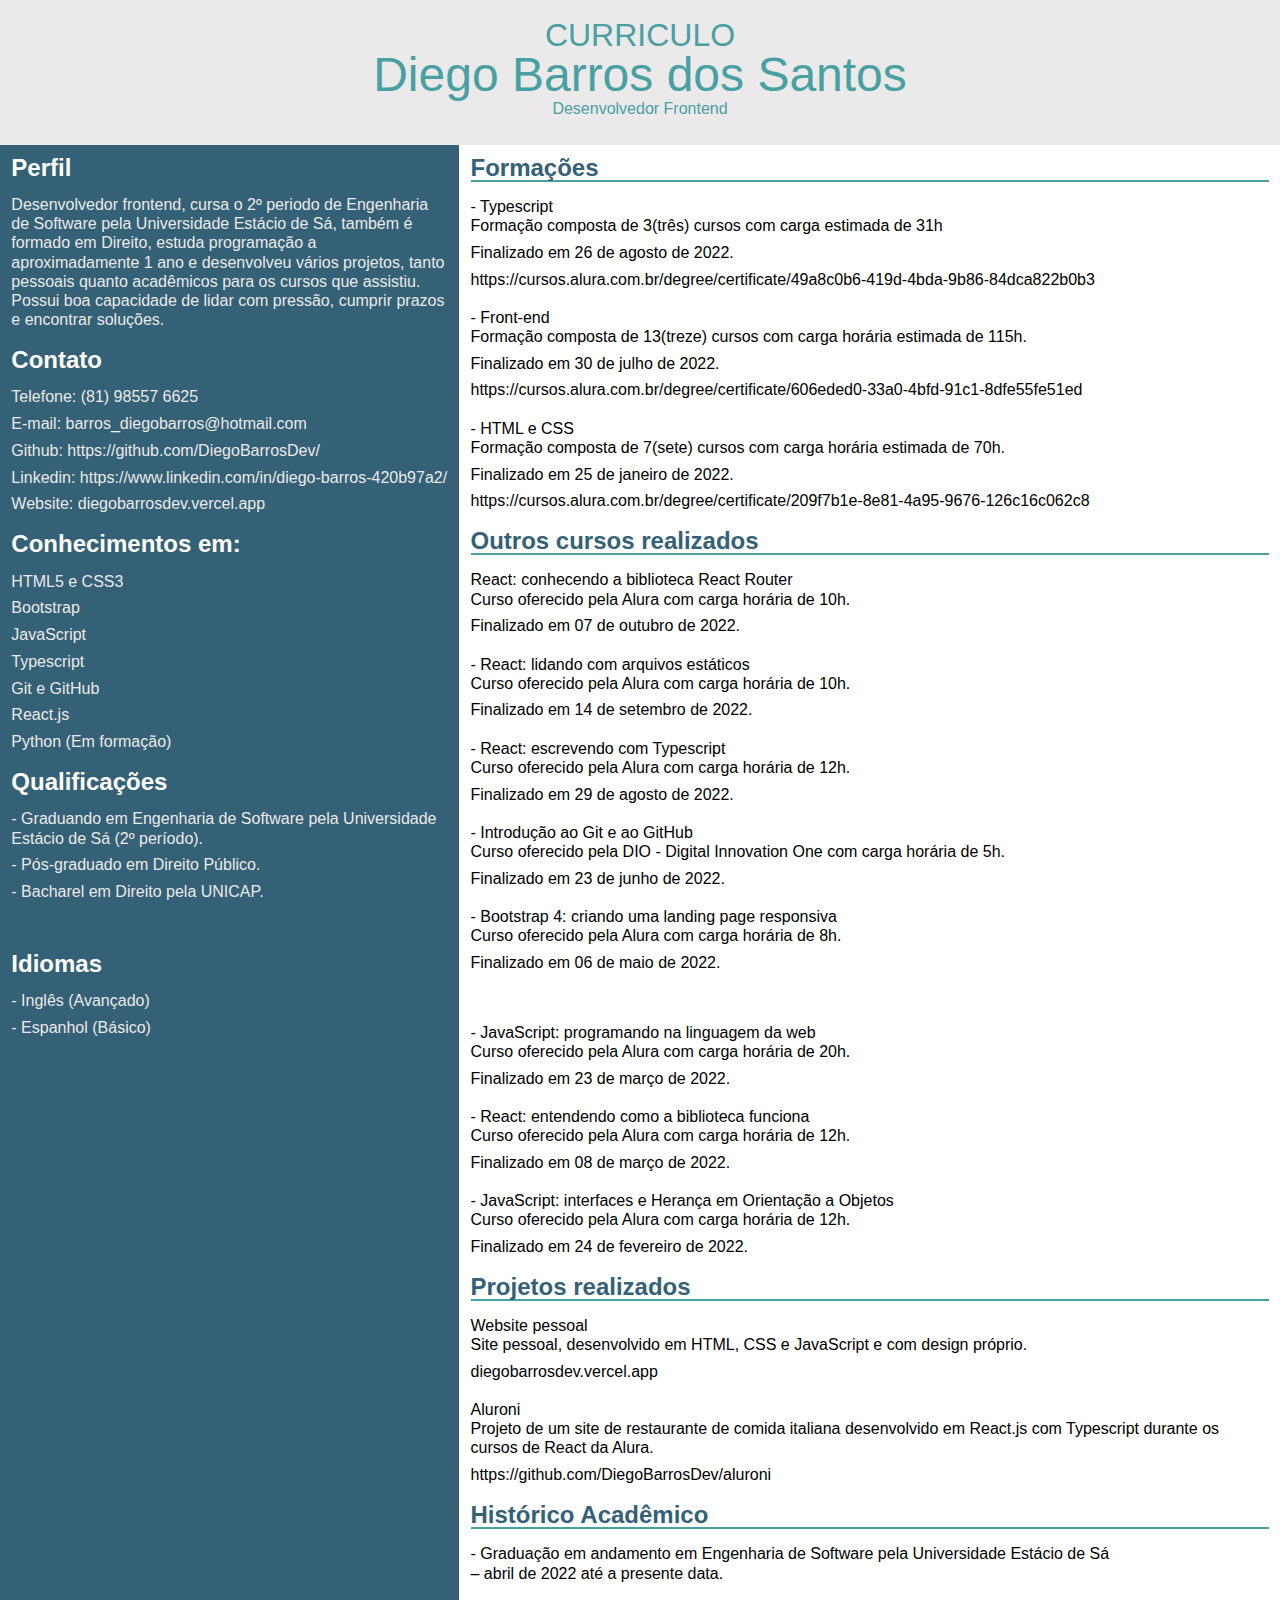
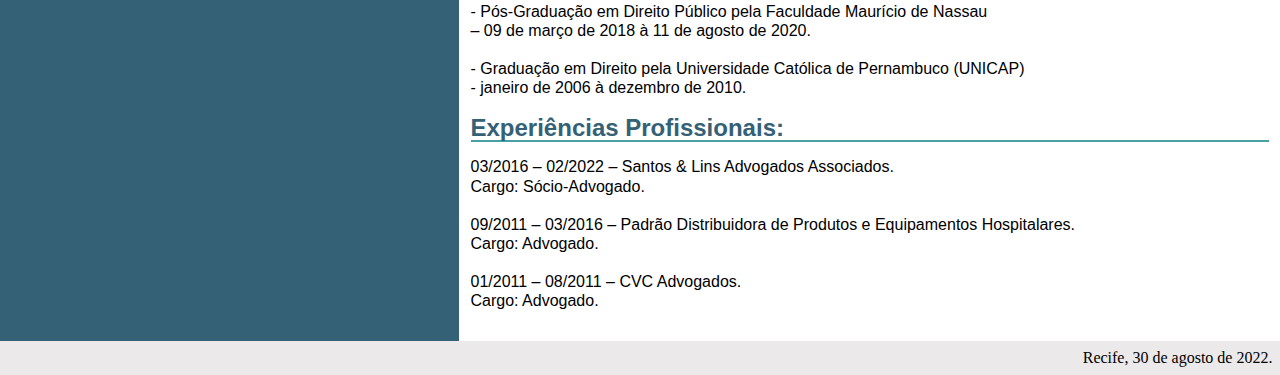
<file: curriculo/curriculo.html>
<!DOCTYPE html>
<html lang="pt-br">

<head>
    <meta charset="UTF-8">
    <meta http-equiv="X-UA-Compatible" content="IE=edge">
    <meta name="viewport" content="width=device-width, initial-scale=1.0">
    <title>Currículo</title>
    <link rel="stylesheet" href="reset.css">
    <link rel="stylesheet" href="style.css">
</head>

<body>
    <header class="cabecalho">
        <h1 class="titulo-curriculo">CURRICULO</h1>
        <h2 class="titulo-nome">Diego Barros dos Santos</h2>
        <p>Desenvolvedor Frontend</p>
    </header>

    <div class="container">
        <aside class="secaoLateral">
            <section class="topico">
                <h3 class="titulo">Perfil</h3>
                <p>Desenvolvedor frontend, cursa o 2º periodo de Engenharia de Software pela Universidade Estácio de Sá, também é formado em Direito, estuda programação a aproximadamente 1 ano e desenvolveu vários projetos, tanto pessoais quanto acadêmicos para os cursos que assistiu. Possui boa capacidade de lidar com pressão, cumprir prazos e encontrar soluções.</p>
            </section>
            <section class="topico">
                <h3 class="titulo">Contato</h3>
                <address>
                    <ul>
                        <li>Telefone: (81) 98557 6625</li>
                        <li>E-mail: barros_diegobarros@hotmail.com</li>
                        <li>Github: <a href="https://github.com/DiegoBarrosDev/">https://github.com/DiegoBarrosDev/</a></li>
                        <li>Linkedin: <a href="https://www.linkedin.com/in/diego-barros-420b97a2/">https://www.linkedin.com/in/diego-barros-420b97a2/</a></li>
                        <li>Website: <a href="https://diegobarrosdev.vercel.app/">diegobarrosdev.vercel.app</a></li>
                    </ul>
                </address>
            </section>
            <section class="topico">
                <h3 class="titulo">Conhecimentos em:</h3>
                <ul>
                    <li>HTML5 e CSS3</li>
                    <li>Bootstrap</li>
                    <li>JavaScript</li>
                    <li>Typescript</li>
                    <li>Git e GitHub</li>
                    <li>React.js</li>
                    <li>Python (Em formação)</li>
                </ul>
            </section>
            <section class="topico">
                <h3 class="titulo">Qualificações</h3>
                <ol reversed>
                    <li>- Graduando em Engenharia de Software pela Universidade Estácio de Sá (2º período).</li>
                    <li>- Pós-graduado em Direito Público.</li>
                    <li>- Bacharel em Direito pela UNICAP.</li>
                </ol>
            </section>
            <br><br>
            <section class="topico">
                <h3 class="titulo">Idiomas</h3>
                <ul>
                    <li>- Inglês (Avançado)</li>
                    <li>- Espanhol (Básico)</li>
                </ul>
            </section>
        </aside>
        <main class="principal">
            <section class="topico">
                <h3 class="titulo">Formações</h3>
                <ol reversed>
                    <li>
                        <h4>- Typescript</h4>
                        <p>Formação composta de 3(três) cursos com carga estimada de 31h</p>
                        <p>Finalizado em 26 de agosto de 2022.</p>
                        <a href="https://cursos.alura.com.br/degree/certificate/49a8c0b6-419d-4bda-9b86-84dca822b0b3"
                            target="_blank">https://cursos.alura.com.br/degree/certificate/49a8c0b6-419d-4bda-9b86-84dca822b0b3</a>
                    </li>
                    <li>
                        <h4>- Front-end</h4>
                        <p>Formação composta de 13(treze) cursos com carga horária estimada de 115h.</p>
                        <p>Finalizado em 30 de julho de 2022.</p>
                        <a href="https://cursos.alura.com.br/degree/certificate/606eded0-33a0-4bfd-91c1-8dfe55fe51ed"
                            target="_blank">https://cursos.alura.com.br/degree/certificate/606eded0-33a0-4bfd-91c1-8dfe55fe51ed</a>
                    </li>
                    <li>
                        <h4>- HTML e CSS</h4>
                        <p>Formação composta de 7(sete) cursos com carga horária estimada de 70h.</p>
                        <p>Finalizado em 25 de janeiro de 2022.</p>
                        <a href="https://cursos.alura.com.br/degree/certificate/209f7b1e-8e81-4a95-9676-126c16c062c8"
                            target="_blank">https://cursos.alura.com.br/degree/certificate/209f7b1e-8e81-4a95-9676-126c16c062c8</a>
                    </li>
                </ol>
            </section>
            <section class="topico">
                <h3 class="titulo">Outros cursos realizados</h3>
                <ol>
                    <li>
                        <h4>React: conhecendo a biblioteca React Router</h4>
                        <p>Curso oferecido pela Alura com carga horária de 10h.</p>
                        <p>Finalizado em 07 de outubro de 2022.</p>
                    </li>
                    <li>
                        <h4>- React: lidando com arquivos estáticos</h4>
                        <p>Curso oferecido pela Alura com carga horária de 10h.</p>
                        <p>Finalizado em 14 de setembro de 2022.</p>
                    </li>
                    <li>
                        <h4>- React: escrevendo com Typescript</h4>
                        <p>Curso oferecido pela Alura com carga horária de 12h.</p>
                        <p>Finalizado em 29 de agosto de 2022.</p>
                    </li>
                    <li>
                        <h4>- Introdução ao Git e ao GitHub</h4>
                        <p>Curso oferecido pela DIO - Digital Innovation One com carga horária de 5h.</p>
                        <p>Finalizado em 23 de junho de 2022.</p>
                    </li>
                    <li>
                        <h4>- Bootstrap 4: criando uma landing page responsiva</h4>
                        <p>Curso oferecido pela Alura com carga horária de 8h.</p>
                        <p>Finalizado em 06 de maio de 2022.</p>
                    </li>
                    <br><br>
                    <li>
                        <h4>- JavaScript: programando na linguagem da web</h4>
                        <p>Curso oferecido pela Alura com carga horária de 20h.</p>
                        <p>Finalizado em 23 de março de 2022.</p>
                    </li>
                    <li>
                        <h4>- React: entendendo como a biblioteca funciona</h4>
                        <p>Curso oferecido pela Alura com carga horária de 12h.</p>
                        <p>Finalizado em 08 de março de 2022.</p>
                    </li>
                    <li>
                        <h4>- JavaScript: interfaces e Herança em Orientação a Objetos</h4>
                        <p>Curso oferecido pela Alura com carga horária de 12h.</p>
                        <p>Finalizado em 24 de fevereiro de 2022.</p>
                    </li>
                </ol>
            </section>
            <section>
                <h3 class="titulo">Projetos realizados</h3>
                <ul>
                    <li>
                        <h4>Website pessoal</h4>
                        <p>Site pessoal, desenvolvido em HTML, CSS e JavaScript e com design próprio.</p>
                        <a href="https://diegobarrosdev.vercel.app/" target="_blank">diegobarrosdev.vercel.app</a>
                    </li>
                    <li>
                        <h4>Aluroni</h4>
                        <p>Projeto de um site de restaurante de comida italiana desenvolvido em React.js com Typescript durante os cursos de React da Alura.</p>
                        <a href="https://github.com/DiegoBarrosDev/aluroni" target="_blank">https://github.com/DiegoBarrosDev/aluroni</a>
                    </li>

                </ul>
            </section>
            <section class="topico">
                <h3 class="titulo">Histórico Acadêmico</h3>
                <ol reversed>
                    <li>
                        <h4>- Graduação em andamento em Engenharia de Software pela Universidade Estácio de Sá</h4>
                        <p>– abril de 2022 até a presente data.</p>
                    </li>
                    <li>
                        <h4>- Pós-Graduação em Direito Público pela Faculdade Maurício de Nassau</h4>
                        <p>– 09 de março de 2018 à 11 de agosto de 2020.</p>
                    </li>
                    <li>
                        <h4>- Graduação em Direito pela Universidade Católica de Pernambuco (UNICAP)</h4>
                        <p>- janeiro de 2006 à dezembro de 2010.</p>
                    </li>
                </ol>
            </section>
            <section class="topico">
                <h3 class="titulo">Experiências Profissionais:</h3>
                <ol reversed>
                    <li>
                        <h4>03/2016 – 02/2022 – Santos & Lins Advogados Associados.</h4>
                        <p>Cargo: Sócio-Advogado.</p>
                    </li>
                    <li>
                        <h4>09/2011 – 03/2016 – Padrão Distribuidora de Produtos e Equipamentos Hospitalares.</h4>
                        <p>Cargo: Advogado.</p>
                    </li>
                    <li>
                        <h4>01/2011 – 08/2011 – CVC Advogados.</h4>
                        <p>Cargo: Advogado.</p>
                    </li>                    
                </ol>
            </section>
        </main>
    </div>
    <footer class="rodape">
        <p>Recife, <time>30 de agosto de 2022.</time></p>
    </footer>
</body>

</html>
</file>
<file: curriculo/style.css>
/* 
#346176 - azul
#49a0a2 - verde
#ebe9ea - cinza
*/

*{
    font-family: Verdana, Geneva, Tahoma, sans-serif;
}
.cabecalho {
    background: #ebe9ea;
    color: #49a0a2;
    text-align: center;
    padding: 0.5cm;
    font-family: Verdana, Geneva, Tahoma, sans-serif;
}

.titulo-curriculo{
    font-size: 2rem;
}

.titulo-nome{
    font-size: 3rem;
}

.titulo {
    font-size: 1.5rem;
    margin-bottom: 0.4cm;
    font-weight: bold;
}

.container{
    display: flex;
}

p, li{
    line-height: 1.2rem;
    margin-bottom: 0.2cm;
}
.secaoLateral {
    background: #346176;
    color: #ebe9ea;
    width: 40%;
    padding: 0.3cm;
    font-family: Verdana, Geneva, Tahoma, sans-serif;
}

.secaoLateral .titulo {
    color: #ffffff;
}

.secaoLateral a {
    color: #ebe9ea;
}

.principal {
    padding: 0.3cm;
}

.principal .titulo {
    color: #346176;
    border-bottom: 2px solid #49a0a2;
}

.principal li {
    margin-bottom: 0.5cm;
}

.topico {
    margin-bottom: 0.5cm;
}

a{
    color: black;
    text-decoration: none;
}

.rodape{
    background: #ebe9ea;
    margin: 0;
    padding: 0.2cm;
    text-align: right;
}

.rodape p {
    margin-bottom: 0.2px;
}
</file>
